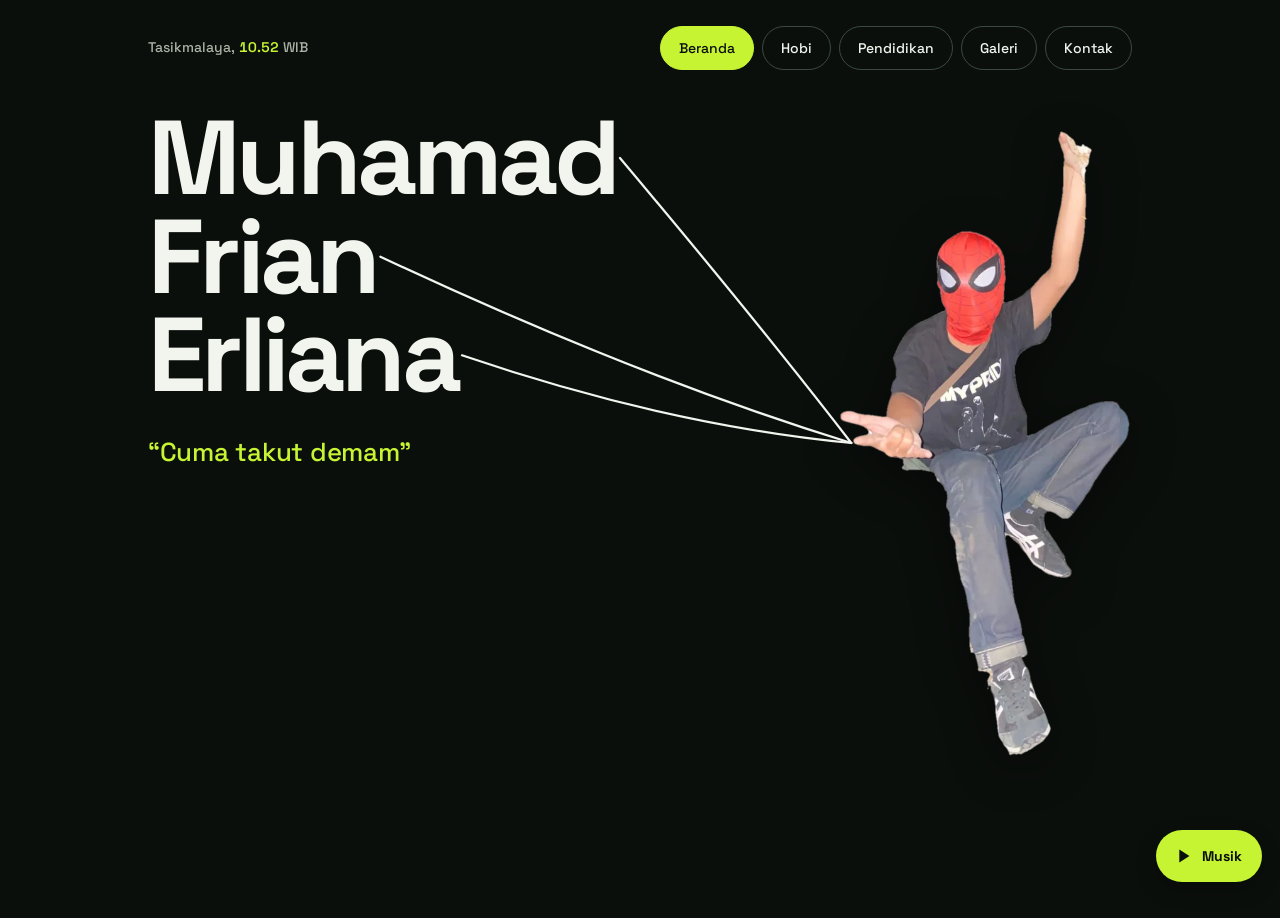
<file: index.html>
<!DOCTYPE html>
<html lang="id">
<head>
<meta charset="utf-8">
<meta name="viewport" content="width=device-width, initial-scale=1, viewport-fit=cover">
<title>Muhamad Frian Erliana</title>
<meta name="description" content="Portofolio Muhamad Frian Erliana, mahasiswa Teknik Informatika Universitas Perjuangan Tasikmalaya. Hobi futsal, mini soccer, dan Mobile Legends.">
<meta name="theme-color" content="#0B0F0C">
<meta property="og:type" content="website">
<meta property="og:locale" content="id_ID">
<meta property="og:title" content="Muhamad Frian Erliana">
<meta property="og:description" content="Mahasiswa Teknik Informatika di Tasikmalaya. Lihat hobi, pendidikan, galeri, dan kontak.">
<meta property="og:url" content="https://muhamdfrianerliana.github.io/MuhamadFrianErliana/">
<meta property="og:image" content="https://muhamdfrianerliana.github.io/MuhamadFrianErliana/og.jpg">
<meta property="og:image:width" content="1200">
<meta property="og:image:height" content="630">
<meta name="twitter:card" content="summary_large_image">
<link rel="icon" href="favicon.svg" type="image/svg+xml">
<link rel="preconnect" href="https://fonts.googleapis.com">
<link href="https://fonts.googleapis.com/css2?family=Space+Grotesk:wght@400;500;700&display=swap" rel="stylesheet">
<script>try{if(!matchMedia("(prefers-reduced-motion: reduce)").matches)document.documentElement.classList.add("wb")}catch(e){}</script>
<link rel="stylesheet" href="style.css?v=16">
</head>
<body>
<header class="hero bar" id="top">
  <div class="wrap">
    <div class="top">
      <span class="clock">Tasikmalaya, <b id="jam">--.--</b> WIB</span>
      <nav aria-label="Navigasi utama">
        <a href="#beranda">Beranda</a>
        <a href="#tentang">Hobi</a>
        <a href="#pendidikan">Pendidikan</a>
        <a href="#galeri">Galeri</a>
        <a href="#kontak">Kontak</a>
      </nav>
    </div>
  </div>
</header>

<main>
<div class="view" id="v-beranda">
  <div class="hero" style="padding-top:0"><div class="wrap">
    <div class="homegrid"><svg class="fx" id="fx" aria-hidden="true"></svg><div class="homeleft">
    <h1 aria-label="Muhamad Frian Erliana">
      <span><i>Muhamad</i></span>
      <span><i>Frian</i></span>
      <span><i>Erliana</i></span>
    </h1>
    <p class="motto">&ldquo;Cuma takut demam&rdquo;</p>
    </div>
    <img class="homephoto" src="foto1.webp" alt="Frian duduk dengan topeng merah dan kaus hitam">
    </div>
  </div></div>
</div>

<div class="view" id="v-tentang">
<div class="hero ph"><div class="wrap"><h1 class="pt">Hobi</h1></div></div>
  <section>
    <div class="wrap">
      <p class="label">Tentang</p>
      
      <div class="about">
        <div class="cards">
          <div class="card"><span>Olahraga</span><strong>Futsal</strong><em>Pivot</em></div>
          <div class="card"><span>Olahraga</span><strong>Mini soccer</strong><em>Penyerang</em></div>
          <div class="card wide"><span>Game</span><strong>Mobile Legends</strong><em>All role</em></div>
        </div>
      </div>
    </div>
  </section>
</div>

<div class="view" id="v-pendidikan">
<div class="hero ph"><div class="wrap"><h1 class="pt">Pendidikan</h1></div></div>
  <section><div class="wrap">
    
    <div class="cards">
      <div class="card wide"><span>Program studi</span><strong>Teknik Informatika</strong></div>
      <div class="card wide"><span>Kampus</span><strong>Universitas Perjuangan Tasikmalaya</strong></div>
      <div class="card"><span>Kota</span><strong>Tasikmalaya</strong></div>
      <div class="card"><span>Status</span><strong>Mahasiswa</strong></div>
    </div>
  </div></section>
</div>

<div class="view" id="v-galeri">
<div class="hero ph"><div class="wrap"><h1 class="pt">Galeri</h1></div></div>
  <section class="gallery">
    <div class="wrap">
      <p class="label">Galeri</p>
      <div class="filters" role="group" aria-label="Saring foto">
        <button type="button" data-f="Abaw" aria-pressed="true">Abaw</button>
        <button type="button" data-f="Futsal" aria-pressed="false">Futsal</button>
        <button type="button" data-f="Mini soccer" aria-pressed="false">Mini soccer</button>
      </div>
      <div class="grid">
        <button class="shot" type="button" data-c="Abaw" data-i="0" aria-label="Perbesar foto 1"><img src="foto2.jpg" alt="Frian berbaring di atas spanduk Teknik Informatika" loading="lazy"><span>Abaw</span></button>
        <button class="shot" type="button" data-c="Abaw" data-i="1" aria-label="Perbesar foto 2"><img src="foto3.jpg" alt="Frian tengkurap di atas spanduk Informatics" loading="lazy"><span>Abaw</span></button>
        <button class="shot" type="button" data-c="Futsal" data-i="2" aria-label="Perbesar foto 3"><img src="foto4.jpg" alt="Foto bersama teman-teman setelah bermain futsal" loading="lazy"><span>Futsal</span></button>
        <button class="shot" type="button" data-c="Futsal" data-i="3" aria-label="Perbesar foto 4"><img src="foto5.jpg" alt="Foto bersama teman-teman futsal dengan pose tangan" loading="lazy"><span>Futsal</span></button>
        <button class="shot" type="button" data-c="Mini soccer" data-i="4" aria-label="Perbesar foto 5"><img src="foto6.jpg" alt="Foto bersama banyak teman di lapangan mini soccer pada malam hari" loading="lazy"><span>Mini soccer</span></button>
        <button class="shot" type="button" data-c="Mini soccer" data-i="5" aria-label="Perbesar foto 6"><img src="foto7.jpg" alt="Foto bersama teman-teman di lapangan mini soccer" loading="lazy"><span>Mini soccer</span></button>
      </div>
    </div>
  </section>
</div>

<div class="view" id="v-kontak">
<div class="hero ph"><div class="wrap"><h1 class="pt">Kontak</h1></div></div>
  <section class="contact">
    <div class="wrap">
      <p class="label">Kontak</p>
      <div class="links"><a href="https://wa.me/6285861926862" rel="noopener">Chat WhatsApp</a>
      <a href="https://www.instagram.com/ms_abaw" rel="noopener">Instagram @ms_abaw</a>
      <a href="https://www.tiktok.com/@mhmdfrn12" rel="noopener">TikTok @mhmdfrn12</a></div>
    </div>
  </section>
</div>
</main>

<audio id="bgm" loop playsinline preload="none"></audio>
<button class="music" id="musicBtn" type="button" aria-label="Putar musik" aria-pressed="false">
  <svg class="i-play" viewBox="0 0 24 24" width="24" height="24" aria-hidden="true"><path d="M8 5v14l11-7z" fill="currentColor"/></svg>
  <svg class="i-pause" viewBox="0 0 24 24" width="24" height="24" aria-hidden="true"><path d="M7 5h4v14H7zM13 5h4v14h-4z" fill="currentColor"/></svg>
  <span class="mt">Musik</span>
</button>
<div class="toast" id="toast" role="status" aria-live="polite"></div>


<div class="lb" id="lb" role="dialog" aria-modal="true" aria-label="Foto diperbesar">
  <img id="lbimg" alt="">
  <button class="x" type="button" id="lbx">Tutup</button>
  <button class="p" type="button" id="lbp" aria-label="Foto sebelumnya">Sebelumnya</button>
  <button class="n" type="button" id="lbn" aria-label="Foto berikutnya">Berikutnya</button>
  <div class="c" id="lbc"></div>
</div>
<script src="script.js?v=10"></script>
</body>
</html>
</file>
<file: style.css>
:root{
  --hero:#0B0F0C; --hero-ink:#F2F5EE; --hero-soft:#A9B3A5; --sun:#C6F432; --on-sun:#0B0F0C;
  --bg:#0B0F0C; --surface:#131A15; --ink:#F2F5EE; --muted:#A9B3A5; --line:#2E3A30; --link:#C6F432;
  box-sizing:border-box; padding-top:env(safe-area-inset-top,0px); padding-bottom:env(safe-area-inset-bottom,0px);
  color-scheme:dark;
}
html{scroll-padding-top:env(safe-area-inset-top,0px);scroll-behavior:smooth}
*{box-sizing:border-box}
body{margin:0;background:var(--bg);color:var(--ink);font:400 18px/1.7 "Space Grotesk",system-ui,sans-serif}
a{color:inherit}
:focus-visible{outline:3px solid var(--sun);outline-offset:3px}
.wrap{max-width:1040px;margin:0 auto;padding:0 28px}

/* hero */
.hero{background:var(--hero);color:var(--hero-ink);padding-bottom:64px;position:relative;overflow:hidden}
.top{display:flex;justify-content:space-between;align-items:center;padding:26px 0;font-weight:500;font-size:15px}
.clock{color:var(--hero-soft)}
.clock b{color:var(--sun);font-weight:600;font-variant-numeric:tabular-nums}
h1{margin:clamp(40px,9vw,110px) 0 0;font:700 clamp(56px,13.5vw,168px)/.88 "Space Grotesk",sans-serif;letter-spacing:-.045em}
h1 span{display:block;overflow:hidden;padding-bottom:.06em}
h1 span i{display:block;font-style:normal;animation:up .9s cubic-bezier(.2,.8,.2,1) both}
h1 span:nth-child(2) i{animation-delay:.1s}
h1 span:nth-child(3) i{animation-delay:.2s}
@keyframes up{from{transform:translateY(105%)}to{transform:none}}
.role{margin:44px 0 0;display:flex;gap:18px;align-items:baseline;flex-wrap:wrap}
.role strong{font:500 clamp(20px,2.6vw,28px)/1.3 "Space Grotesk",sans-serif;max-width:26ch}
.role span{color:var(--hero-soft);font-size:16px}
.badge{display:inline-block;margin-top:34px;background:var(--sun);color:var(--on-sun);font-weight:600;font-size:15px;padding:10px 18px;border-radius:999px;text-decoration:none}
.badge:hover{transform:translateY(-2px)}

/* sections */
section{padding:96px 0}
.label{font:500 15px "Space Grotesk",sans-serif;color:var(--muted);margin:0 0 22px;display:flex;align-items:center;gap:14px}
.label::after{content:"";height:1px;background:var(--line);flex:1}
.statement{font:500 clamp(26px,4vw,44px)/1.22 "Space Grotesk",sans-serif;letter-spacing:-.018em;margin:0 0 56px;max-width:24ch}
.statement em{font-style:normal;background:linear-gradient(transparent 62%,color-mix(in srgb,var(--sun) 70%,transparent) 62%)}
.about{display:block}
.about p{margin:0 0 18px;color:var(--muted);max-width:56ch}
dl{margin:0;border-top:2px solid var(--ink)}
dl div{display:flex;justify-content:space-between;gap:24px;padding:16px 0;border-bottom:1px solid var(--line)}
dt{color:var(--muted);font-size:15px}
dd{margin:0;font-weight:600;text-align:right}

.contact{border-top:1px solid var(--line)}
.mail{display:block;font:700 clamp(30px,6.4vw,76px)/1.05 "Space Grotesk",sans-serif;letter-spacing:-.035em;text-decoration:none;margin:8px 0 36px;overflow-wrap:anywhere;color:var(--ink)}
.mail:hover{color:var(--link)}
.links{display:flex;gap:12px;flex-wrap:wrap}
.links a{padding:12px 22px;border:1.5px solid #3A4A3D;border-radius:999px;font-weight:600;text-decoration:none;font-size:16px}
.links a:hover{background:var(--ink);color:var(--bg)}


.gallery{border-top:1px solid var(--line)}
.grid{display:grid;grid-template-columns:repeat(2,1fr);gap:20px}
@media (min-width:700px){.grid{grid-template-columns:repeat(3,1fr)}}
.shot[hidden]{display:none}
.music{position:fixed;right:18px;bottom:calc(18px + env(safe-area-inset-bottom,0px));z-index:40;width:56px;height:56px;border-radius:50%;border:0;background:var(--sun);color:var(--on-sun);display:grid;place-items:center;cursor:pointer;box-shadow:0 8px 20px rgba(0,0,0,.28)}
.music:hover{transform:scale(1.06)}
.music:focus-visible{outline:3px solid var(--link);outline-offset:3px}
.music .i-pause{display:none}
.music[aria-pressed="true"] .i-play{display:none}
.music[aria-pressed="true"] .i-pause{display:block}
.music[aria-pressed="true"]{animation:ring 2s ease-out infinite}
@keyframes ring{0%{box-shadow:0 8px 20px rgba(0,0,0,.28),0 0 0 0 rgba(255,216,77,.55)}100%{box-shadow:0 8px 20px rgba(0,0,0,.28),0 0 0 16px rgba(255,216,77,0)}}
.toast{position:fixed;right:18px;bottom:calc(86px + env(safe-area-inset-bottom,0px));z-index:40;background:var(--ink);color:var(--bg);font-weight:500;font-size:14px;padding:10px 16px;border-radius:10px;opacity:0;transform:translateY(6px);transition:opacity .25s,transform .25s;pointer-events:none}
.toast.on{opacity:1;transform:none}
@media (prefers-reduced-motion:reduce){.music[aria-pressed="true"]{animation:none}.music:hover{transform:none}}
.filters{display:flex;gap:8px;flex-wrap:wrap;margin:0 0 24px}
.filters button{all:unset;cursor:pointer;padding:9px 18px;border-radius:999px;border:1.5px solid #3A4A3D;font-weight:600;font-size:15px}
.filters button[aria-pressed="true"]{background:var(--sun);border-color:var(--sun);color:var(--on-sun)}
.filters button:focus-visible{outline:3px solid var(--link);outline-offset:3px}
.shot{all:unset;cursor:zoom-in;display:block;position:relative;border-radius:14px;overflow:hidden;aspect-ratio:3/4;background:var(--surface)}
.shot img{width:100%;height:100%;object-fit:cover;display:block;transition:transform .5s cubic-bezier(.2,.8,.2,1)}
.shot:hover img{transform:scale(1.04)}
.shot:focus-visible{outline:3px solid var(--link);outline-offset:4px}
.shot span{position:absolute;left:14px;bottom:14px;background:var(--sun);color:var(--on-sun);font-weight:600;font-size:14px;padding:6px 14px;border-radius:999px}
.lb{position:fixed;inset:0;z-index:50;background:rgba(6,8,24,.94);display:none;align-items:center;justify-content:center;padding:calc(56px + env(safe-area-inset-top,0px)) 16px calc(56px + env(safe-area-inset-bottom,0px))}
.lb.on{display:flex}
.lb img{max-width:100%;max-height:100%;object-fit:contain;border-radius:8px}
.lb button{all:unset;cursor:pointer;position:absolute;color:#fff;font:600 15px "Space Grotesk",sans-serif;padding:10px 18px;border-radius:999px;background:rgba(255,255,255,.14)}
.lb button:hover{background:rgba(255,255,255,.26)}
.lb button:focus-visible{outline:3px solid var(--sun)}
.lb .x{top:calc(12px + env(safe-area-inset-top,0px));right:16px}
.lb .p{bottom:calc(12px + env(safe-area-inset-bottom,0px));left:16px}
.lb .n{bottom:calc(12px + env(safe-area-inset-bottom,0px));right:16px}
.lb .c{position:absolute;bottom:calc(20px + env(safe-area-inset-bottom,0px));left:50%;transform:translateX(-50%);color:#fff;font-size:14px}
@media (max-width:760px){.grid{gap:12px}}

.bar{padding-bottom:0}
.hero.ph{padding-bottom:56px}
h1.pt{font-size:clamp(48px,11vw,120px);margin-top:clamp(20px,4vw,48px);line-height:.92}
.view{display:none}.view.on{display:block}
.view .label{display:none}
.homelinks{padding:72px 0}
.homelinks a{display:flex;justify-content:space-between;align-items:baseline;gap:20px;padding:24px 0;border-bottom:1px solid var(--line);text-decoration:none;font:700 clamp(28px,5vw,52px)/1.1 "Space Grotesk",sans-serif;letter-spacing:-.025em}
.homelinks a:first-child{border-top:2px solid var(--ink)}
.homelinks small{font:500 15px "Space Grotesk",sans-serif;color:var(--muted);letter-spacing:0;text-align:right}
.homelinks a:hover{color:var(--link)}
.statement{margin-bottom:48px}
#v-beranda h1{margin-top:clamp(0px,1.5vw,16px)}
.homegrid{display:flex;align-items:flex-start;justify-content:space-between;gap:12px}
.homeleft{flex:1 1 auto;min-width:0}
.homephoto{flex:0 0 auto;display:block;width:min(42%,340px);height:auto;margin-top:clamp(16px,3vw,32px);filter:drop-shadow(0 14px 22px rgba(0,0,0,.3))}
@media (max-width:760px){#v-beranda h1{font-size:clamp(38px,10.5vw,80px)}}
@media (max-width:760px){
  .top{flex-wrap:wrap;row-gap:6px}
  .homelinks small{display:none}
  .about{grid-template-columns:1fr;gap:40px}
  section{padding:68px 0}
}
@media (prefers-reduced-motion:reduce){h1 span i{animation:none}html{scroll-behavior:auto}.badge:hover{transform:none}}

.motto{margin:28px 0 0;font:500 clamp(18px,3.2vw,26px)/1.3 "Space Grotesk",sans-serif;color:var(--sun);letter-spacing:-.01em}
.motto+.badge{margin-top:24px}

/* Neon Pitch: navigasi pil seragam */
.hero{background:var(--hero)}
.top{flex-wrap:wrap;row-gap:14px;column-gap:24px;font-size:14px}
.top nav{display:flex;flex-wrap:wrap;gap:8px}
.top nav a,.filters button,.links a,.lb button{min-height:44px;padding:0 18px;display:inline-flex;align-items:center;border-radius:999px;font:500 14px/1 "Space Grotesk",sans-serif;text-decoration:none}
.top nav a{border:1px solid #3A4A3D;color:var(--hero-ink)}
.top nav a:hover{border-color:var(--sun)}
.top nav a[aria-current]{background:var(--sun);border-color:var(--sun);color:var(--on-sun)}
.filters button{font-weight:500}
.links a:hover{background:var(--sun);border-color:var(--sun);color:var(--on-sun)}
.homephoto{filter:drop-shadow(0 12px 24px rgba(0,0,0,.45))}
dl{border-top:2px solid var(--sun)}
@media (max-width:760px){
  .homegrid{flex-direction:column;gap:20px}
  .homephoto{width:min(62%,240px);max-height:42vh;object-fit:contain;object-position:left top;margin-top:0}
  #v-beranda h1{font-size:clamp(40px,13vw,80px)}
  h1.pt{font-size:clamp(40px,13vw,80px)}
}

/* kartu, jarak, kontak */
.cards{display:grid;grid-template-columns:repeat(2,minmax(0,1fr));gap:12px}
.card{padding:18px;border-radius:18px;background:var(--surface);border:1px solid var(--line);display:flex;flex-direction:column;gap:4px}
.card.wide{grid-column:span 2}
.card span{font-size:13px;color:var(--muted)}
.card strong{font:700 20px/1.25 "Space Grotesk",sans-serif}
.card em{font-style:normal;font-weight:500;font-size:15px;color:var(--sun)}
.mail{overflow-wrap:normal}
.nb{white-space:nowrap}
@media (max-width:760px){
  .hero.ph{padding-bottom:28px}
  h1.pt{margin-top:24px}
  section{padding:28px 0 40px}
  .mail{font-size:clamp(26px,7.4vw,76px);margin-top:0}
  .gallery .filters{margin-top:0}
}
@media (min-width:761px){.cards{grid-template-columns:repeat(3,minmax(0,1fr))}.card.wide{grid-column:auto}}

/* desktop: nama tidak terpotong, foto muat layar */
@media (min-width:761px){
  #v-beranda h1{font-size:clamp(64px,8.2vw,124px)}
  .homephoto{width:auto;max-width:40%;max-height:70vh;object-fit:contain}
}
.lb{background:rgba(6,9,7,.98)}

main{padding-bottom:calc(96px + env(safe-area-inset-bottom,0px))}



/* Beranda: tiga jaring menembak nama */
.homegrid{position:relative}
.homephoto{transform-origin:50% 100%;cursor:pointer;-webkit-tap-highlight-color:transparent}
#v-beranda h1 span{overflow:visible}
.wb #v-beranda h1 span i,.wb .motto{opacity:0}
.wb.wbdone #v-beranda h1 span i,.wb.wbdone .motto{opacity:1}
svg.fx{position:absolute;inset:0;width:100%;height:100%;pointer-events:none;overflow:visible;z-index:2}
svg.fx path.web{fill:none;stroke:var(--hero-ink);stroke-width:2.2;stroke-linecap:round;opacity:0}
svg.fx .hit{transform-box:fill-box;transform-origin:center;opacity:0}
svg.fx .hit line,svg.fx .hit circle{stroke:var(--hero-ink);stroke-width:1.6;fill:none;stroke-linecap:round}
@media (max-width:760px){
  .homegrid{flex-direction:row;align-items:flex-start;gap:8px}
  .homephoto{width:42%;max-height:none;margin-top:8px}
  #v-beranda h1{font-size:clamp(30px,8.6vw,80px)}
  .motto{font-size:16px;margin-top:18px}
}

/* foto goyang setelah jaring */
.homephoto.goyang{animation:goyang 2.4s ease-in-out infinite}
@keyframes goyang{0%,100%{transform:rotate(-4deg)}50%{transform:rotate(4deg)}}
@media (prefers-reduced-motion:reduce){.homephoto.goyang{animation:none}}

/* 2: tombol musik berlabel */
.music{width:auto;height:auto;min-height:52px;padding:0 20px 0 16px;border-radius:999px;display:inline-flex;align-items:center;gap:8px;font:700 14px/1 "Space Grotesk",sans-serif}
.music svg{width:22px;height:22px;flex:0 0 auto}
.music[aria-pressed="true"] .mt{font-size:0}
.music[aria-pressed="true"] .mt::after{content:"Jeda";font-size:14px}
.toast{right:18px;max-width:calc(100% - 36px)}
/* 3: transisi antar halaman */
.view.on:not(#v-beranda){animation:viewin .4s cubic-bezier(.2,.8,.2,1) both}
@keyframes viewin{from{opacity:0;transform:translateY(10px)}to{opacity:1;transform:none}}
@media (prefers-reduced-motion:reduce){.view.on:not(#v-beranda){animation:none}}
/* 4: desktop lebih rapat */
@media (min-width:761px){
  h1.pt{font-size:clamp(48px,6.5vw,92px);margin-top:28px}
  .hero.ph{padding-bottom:32px}
  section{padding:56px 0 72px}
  .mail{font-size:clamp(36px,5vw,64px)}
}
/* 5: tombol WhatsApp */
.mail{margin:8px 0 24px;overflow-wrap:normal;white-space:nowrap}
.links a.wa{background:var(--sun);border-color:var(--sun);color:var(--on-sun);font-weight:700}
.links a.wa:hover{filter:brightness(1.08)}

/* Kontak: semua tombol sama warnanya */
.links{margin-top:8px}
.links a,.links a.wa{background:var(--sun);border-color:var(--sun);color:var(--on-sun);font-weight:700}
.links a:hover,.links a.wa:hover{background:var(--sun);border-color:var(--sun);color:var(--on-sun);filter:brightness(1.08)}
</file>
